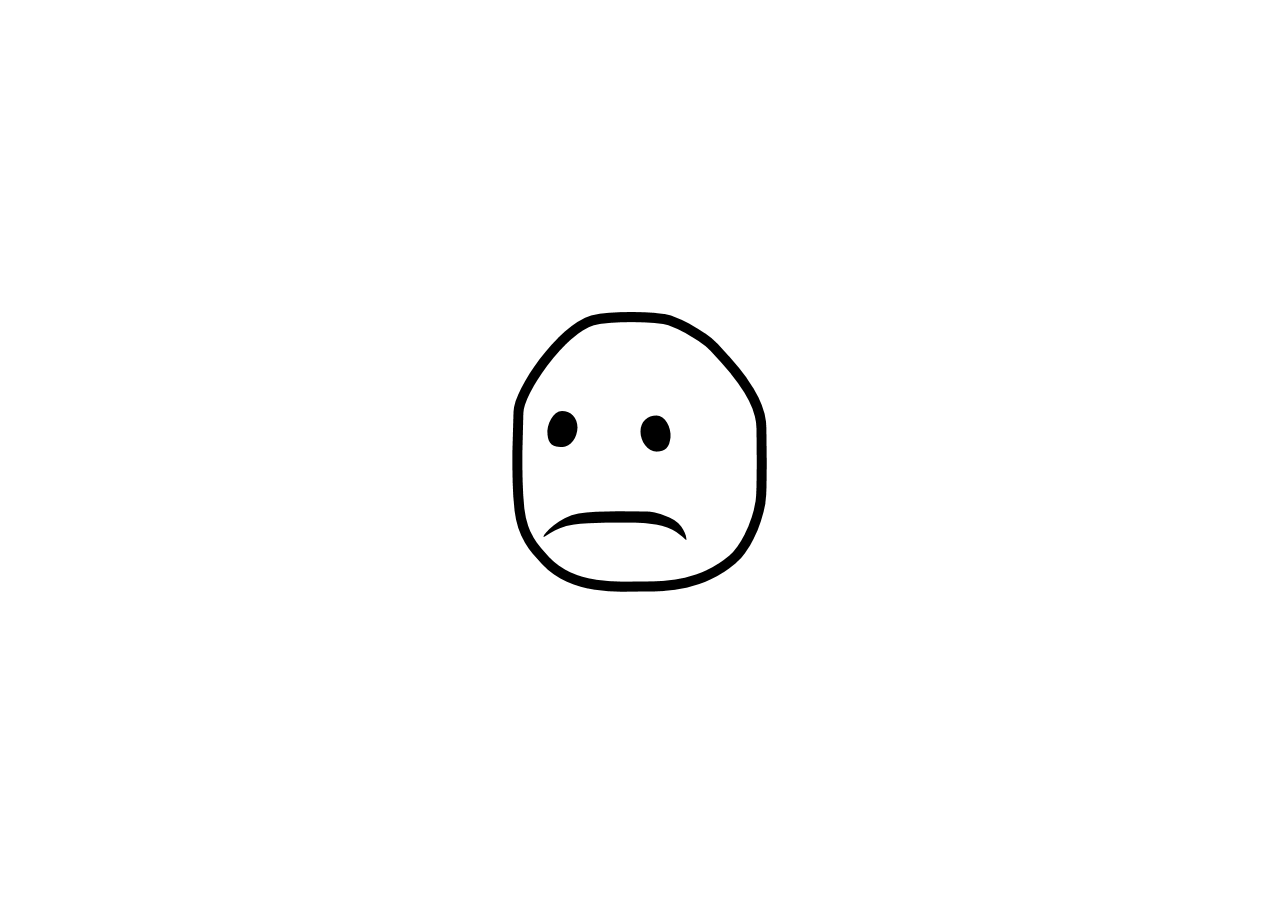
<file: web/aar/index.html>
<!DOCTYPE html>
<html>
    <head>
        <meta charset="utf-8">
        <title>ArmaGoons - After Action Reports</title>
    </head>
    <body>
		<a href="http://aar.armagoons.com/browser.php"><img style="position: absolute;
    margin: auto;
    top: 0;
    left: 0;
    right: 0;
    bottom: 0;" src="splash.png" /></a>
	</body>
</html>
</file>
